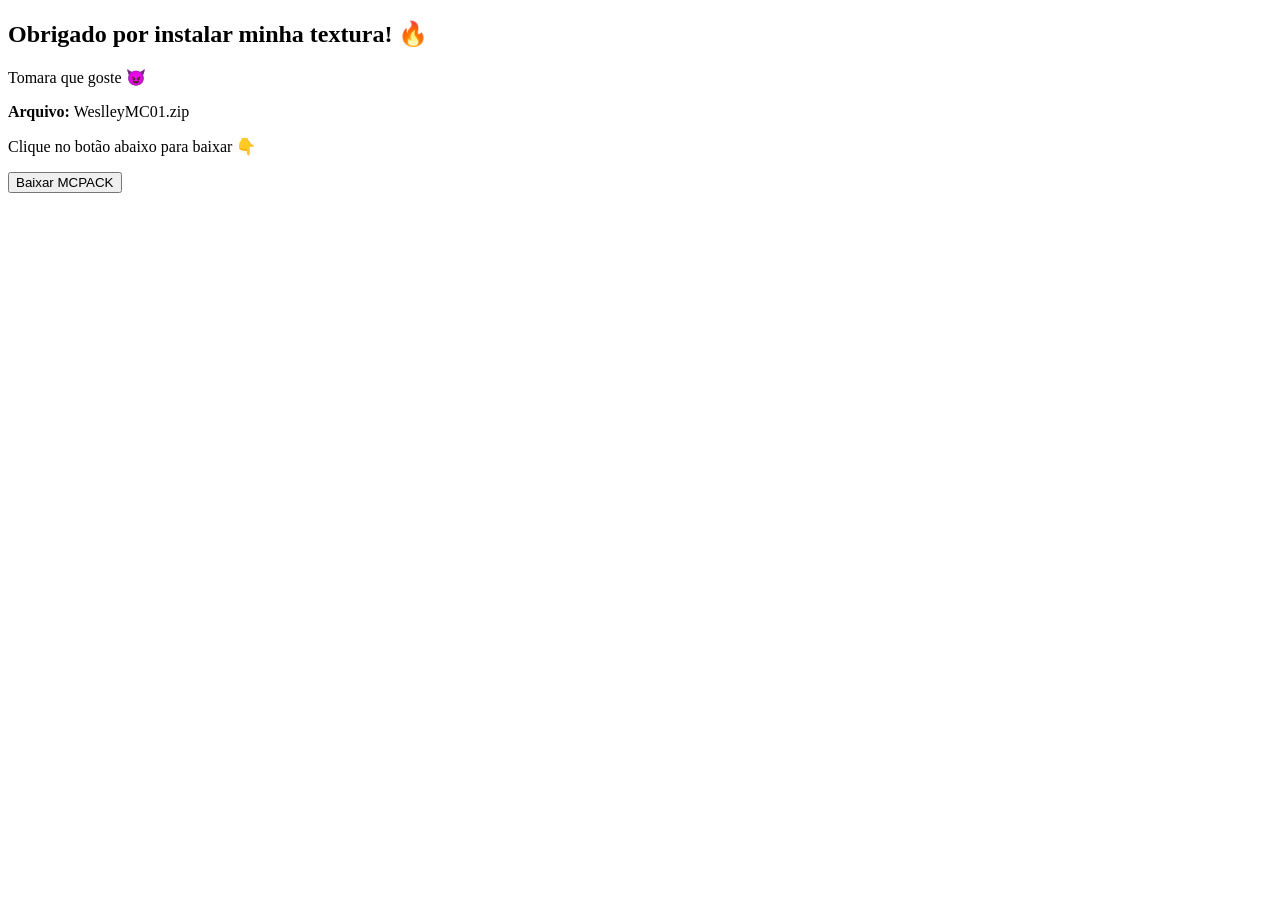
<file: html.html>
<!DOCTYPE html>
<html lang="pt-BR">
<head>
<meta charset="UTF-8">
<title>Pack de Textura</title>

<!-- Conectando o CSS -->
<link rel="stylesheet" href="style.css">

<meta name="viewport" content="width=device-width, initial-scale=1.0">
</head>

<body>
<h2>Obrigado por instalar minha textura! 🔥</h2>
<p>Tomara que goste 😈</p>
<p><b>Arquivo:</b> WeslleyMC01.zip</p>

<p>Clique no botão abaixo para baixar 👇</p>

<a href="https://moraismirandakaique-sudo.github.io/weslley/WeslleyMCV1.4-1.mcpack" download>
  <button>Baixar MCPACK</button>
</a>

</body>
</html>
</file>
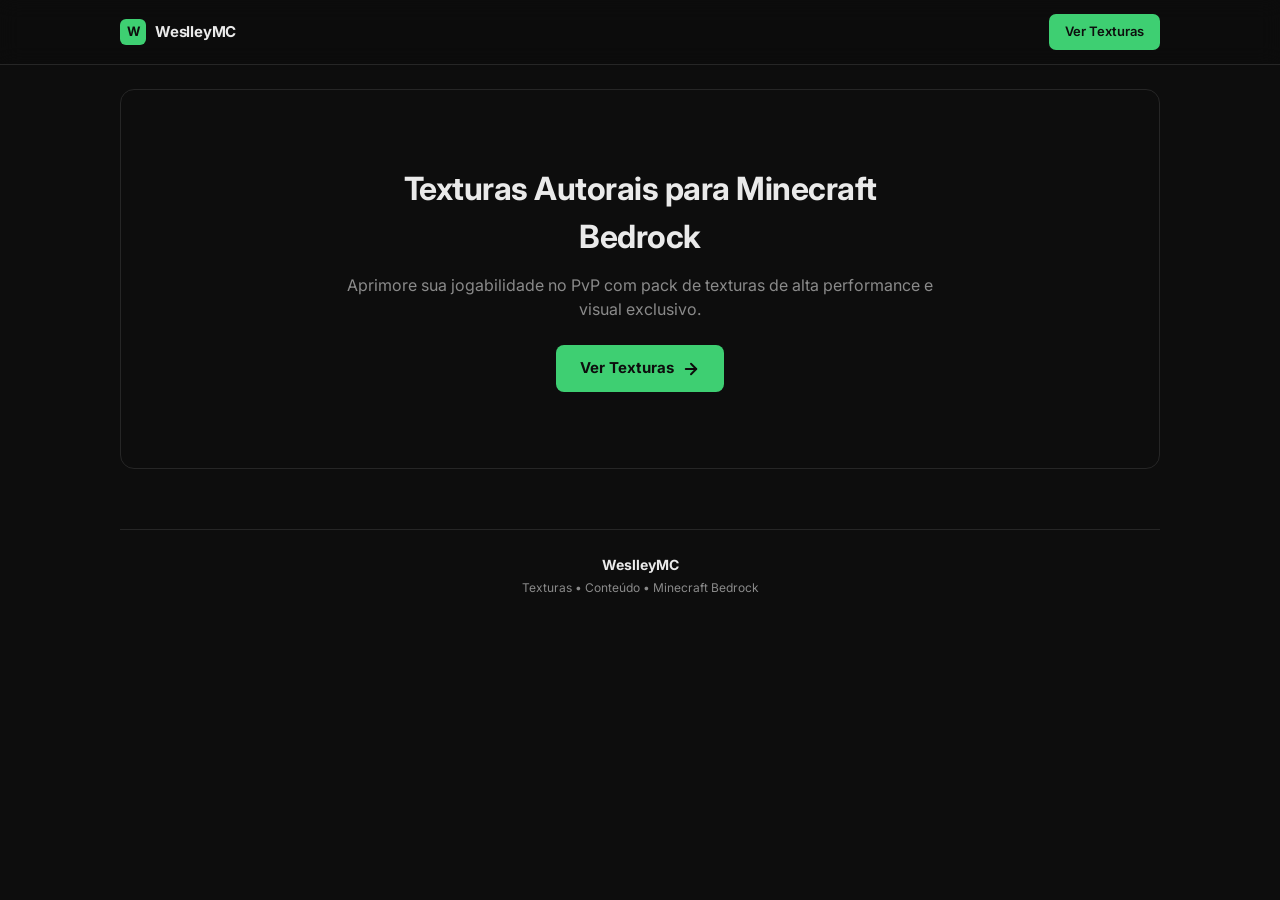
<file: meusite.html>
<!DOCTYPE html>
<html lang="pt-BR">
<head>
<meta charset="UTF-8">
<meta name="viewport" content="width=device-width, initial-scale=1.0, viewport-fit=cover">
<meta http-equiv="X-Content-Type-Options" content="nosniff">
<meta http-equiv="X-Frame-Options" content="DENY">
<meta name="referrer" content="strict-origin-when-cross-origin">
<meta name="description" content="WeslleyMC — Texturas HD autorais para Minecraft Bedrock">
<meta http-equiv="Permissions-Policy" content="camera=(), microphone=(), geolocation=()">
<title>WeslleyMC — Início</title>
<link rel="preconnect" href="https://fonts.googleapis.com" crossorigin>
<link href="https://fonts.googleapis.com/css2?family=Inter:wght@400;500;600;700&display=swap" rel="stylesheet">
<style>
:root{
  --g:#3ecf72;
  --dk:#0d0d0d;
  --cd:#151515;
  --cd2:#1a1a1a;
  --br:#262626;
  --tx:#eaeaea;
  --mut:#8a8a8a;
  --ac:#e5484d;
  --gl:#e0a72e;
}
*{margin:0;padding:0;box-sizing:border-box}
body{background:var(--dk);color:var(--tx);font-family:'Inter',sans-serif;line-height:1.5;-webkit-font-smoothing:antialiased}
a{color:inherit;text-decoration:none}

.wrap{max-width:1080px;margin:0 auto;padding:0 20px 72px}

@keyframes fadeIn{from{opacity:0;transform:translateY(8px)}to{opacity:1;transform:translateY(0)}}
.wrap{animation:fadeIn .35s ease}

/* TOP NAV */
.topnav{position:sticky;top:0;z-index:20;background:rgba(13,13,13,.92);backdrop-filter:blur(10px);border-bottom:1px solid var(--br)}
.topnav-in{max-width:1080px;margin:0 auto;padding:14px 20px;display:flex;align-items:center;justify-content:space-between;gap:16px}
.tn-brand{display:flex;align-items:center;gap:9px;font-weight:700;font-size:15px;letter-spacing:-.2px}
.tn-icon{width:26px;height:26px;border-radius:6px;background:var(--g);color:#0d0d0d;display:flex;align-items:center;justify-content:center;font-size:13px;font-weight:700;flex-shrink:0}
.tn-right{display:flex;align-items:center;gap:12px}
.tn-cta{background:var(--g);color:#0d0d0d;font-size:13px;font-weight:600;padding:8px 16px;border-radius:7px;white-space:nowrap;transition:opacity 0.2s}
.tn-cta:hover{opacity:0.9}

/* HERO */
.hero{position:relative;padding:64px 20px;border-radius:14px;margin-top:24px;overflow:hidden;border:1px solid var(--br);display:flex;flex-direction:column;align-items:center;justify-content:center;text-align:center;min-height:380px}
.hero-content{position:relative;z-index:2;max-width:600px}
.hero h1{font-size:32px;font-weight:700;margin-bottom:12px;letter-spacing:-0.5px}
.hero p{color:var(--mut);font-size:16px;margin-bottom:24px}
.btn-hero{display:inline-flex;align-items:center;gap:8px;background:var(--g);color:#0d0d0d;font-weight:700;padding:12px 24px;border-radius:8px;font-size:15px;transition:transform 0.2s}
.btn-hero:hover{transform:translateY(-2px)}

/* FOOTER */
.footer{margin-top:60px;text-align:center;padding:24px 0;border-top:1px solid var(--br)}
.foot-name{font-weight:700;font-size:14px}
.foot-sub{color:var(--mut);font-size:12px;margin-top:4px}
</style>
</head>
<body>

  <nav class="topnav">
    <div class="topnav-in">
      <a href="index.html" class="tn-brand">
        <div class="tn-icon">W</div>
        <span>WeslleyMC</span>
      </a>
      <div class="tn-right">
        <a href="texturas.html" class="tn-cta">Ver Texturas</a>
      </div>
    </div>
  </nav>

  <div class="wrap">
    <section class="hero">
      <div class="hero-content">
        <h1>Texturas Autorais para Minecraft Bedrock</h1>
        <p>Aprimore sua jogabilidade no PvP com pack de texturas de alta performance e visual exclusivo.</p>
        <a href="texturas.html" class="btn-hero">
          Ver Texturas
          <svg width="18" height="18" viewBox="0 0 24 24" fill="none" stroke="currentColor" stroke-width="2.5" stroke-linecap="round" stroke-linejoin="round"><path d="M5 12h14"/><path d="m12 5 7 7-7 7"/></svg>
        </a>
      </div>
    </section>

    <footer class="footer">
      <div class="foot-name">WeslleyMC</div>
      <div class="foot-sub">Texturas • Conteúdo • Minecraft Bedrock</div>
    </footer>
  </div>

</body>
</html>
</file>
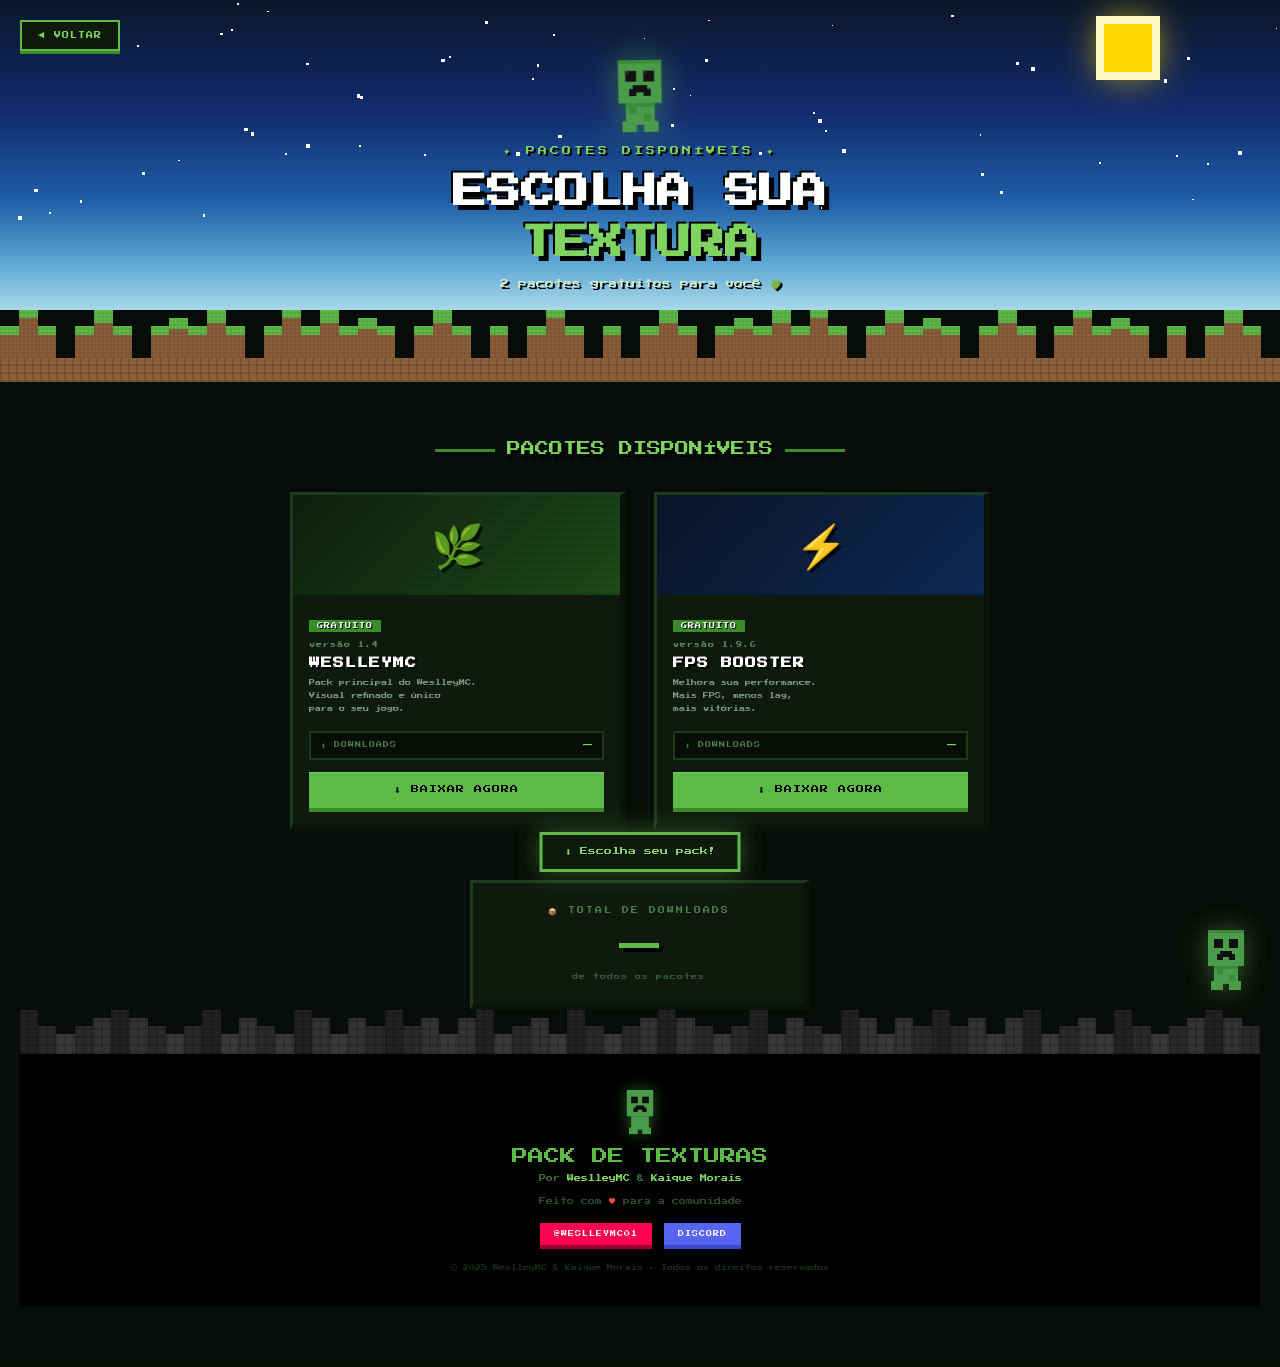
<file: texturas (1).html>
<!DOCTYPE html>
<html lang="pt-BR">
<head>
  <meta charset="UTF-8"/>
  <meta name="viewport" content="width=device-width, initial-scale=1.0"/>
  <title>Texturas — WeslleyMC & Kaique</title>
  <link href="https://fonts.googleapis.com/css2?family=Press+Start+2P&display=swap" rel="stylesheet">
  <style>
    :root {
      --green:      #5dba47;
      --green-l:    #7ed45f;
      --green-d:    #3a8c28;
      --green-glow: rgba(93,186,71,0.45);
      --dirt:       #8B5E3C;
      --bg:         #080c08;
      --gold:       #FFD700;
      --discord:    #5865F2;
      --tiktok:     #ff0050;
    }
    *,*::before,*::after{box-sizing:border-box;margin:0;padding:0;}
    html{scroll-behavior:smooth;}
    body{
      font-family:'Press Start 2P',cursive;
      background:var(--bg);color:#e8f5e8;
      overflow-x:hidden;
      cursor:url("data:image/svg+xml,%3Csvg xmlns='http://www.w3.org/2000/svg' width='16' height='16'%3E%3Crect width='16' height='16' fill='%235dba47'/%3E%3C/svg%3E") 8 8,auto;
    }

    #particleCanvas{position:fixed;inset:0;z-index:0;pointer-events:none;}

    /* ═══════════ HERO ═══════════ */
    .hero{position:relative;z-index:1;overflow:hidden;}
    .sky{
      background:linear-gradient(180deg,#0a1628 0%,#12296b 35%,#1e5fa8 65%,#5fa8d3 85%,#a8d8ea 100%);
      padding:60px 20px 20px;position:relative;min-height:300px;
      display:flex;flex-direction:column;align-items:center;justify-content:center;
    }
    .star{position:absolute;background:#fff;animation:twinkle var(--d,3s) infinite alternate;}
    @keyframes twinkle{from{opacity:.05;transform:scale(1);}to{opacity:.95;transform:scale(1.6);}}
    .sun{position:absolute;top:24px;right:10%;width:48px;height:48px;background:var(--gold);box-shadow:0 0 0 8px #fff9c4,0 0 40px var(--gold);animation:sunPulse 5s ease-in-out infinite;}
    @keyframes sunPulse{0%,100%{box-shadow:0 0 0 8px #fff9c4,0 0 40px var(--gold);}50%{box-shadow:0 0 0 14px #fff9c4,0 0 70px var(--gold);}}
    .cloud{position:absolute;background:#fff;opacity:.88;animation:cloudDrift var(--cd,30s) linear infinite;}
    .cloud::before,.cloud::after{content:'';position:absolute;background:inherit;}
    .c1{width:96px;height:24px;top:40px;left:-120px;--cd:28s;}
    .c1::before{width:56px;height:24px;top:-16px;left:16px;}.c1::after{width:40px;height:16px;top:-8px;left:44px;}
    .c2{width:72px;height:20px;top:70px;left:-200px;--cd:44s;animation-delay:-15s;}
    .c2::before{width:40px;height:20px;top:-14px;left:12px;}
    .c3{width:112px;height:28px;top:20px;left:-300px;--cd:36s;animation-delay:-8s;}
    .c3::before{width:64px;height:28px;top:-20px;left:24px;}
    @keyframes cloudDrift{from{transform:translateX(0);}to{transform:translateX(calc(100vw + 350px));}}

    /* BACK BTN */
    .back-btn{
      position:absolute;top:20px;left:20px;z-index:10;
      display:flex;align-items:center;gap:8px;
      padding:10px 16px;font-family:'Press Start 2P',cursive;
      font-size:7px;background:#0e1a0e;border:2px solid var(--green);
      color:var(--green-l);text-decoration:none;letter-spacing:1px;
      transition:all .2s;box-shadow:0 3px 0 var(--green-d);
    }
    .back-btn:hover{background:#1a2e1a;transform:translateY(-2px);box-shadow:0 5px 0 var(--green-d);}
    .back-btn:active{transform:translateY(2px);box-shadow:0 1px 0 var(--green-d);}

    /* CREEPER */
    .creeper-hero{
      width:72px;height:72px;image-rendering:pixelated;
      animation:creeperFloat 3s ease-in-out infinite,creeperIn 1.2s cubic-bezier(.34,1.56,.64,1) both;
      filter:drop-shadow(0 0 16px var(--green-glow));
      margin-bottom:14px;cursor:pointer;
    }
    @keyframes creeperFloat{0%,100%{transform:translateY(0) rotate(-1deg);}50%{transform:translateY(-10px) rotate(1deg);}}
    @keyframes creeperIn{from{opacity:0;transform:scale(0) rotate(-20deg);}to{opacity:1;transform:scale(1) rotate(-1deg);}}

    .badge{font-size:clamp(6px,1.2vw,9px);color:var(--green-l);text-shadow:2px 2px 0 #000;letter-spacing:3px;margin-bottom:10px;animation:fs 1s .1s both;}
    .hero-title{
      font-size:clamp(16px,4vw,34px);color:#fff;
      text-shadow:5px 5px 0 #000,-2px -2px 0 #000;
      line-height:1.5;text-align:center;
      animation:tBounce 1s cubic-bezier(.34,1.56,.64,1) both;
    }
    .hero-title .accent{color:var(--green-l);}
    .hero-sub{font-size:clamp(6px,1.2vw,9px);color:#cde8cd;text-shadow:2px 2px 0 #000;margin-top:10px;animation:fs 1s .3s both;}
    @keyframes tBounce{from{opacity:0;transform:translateY(-80px) scale(.7);}to{opacity:1;transform:translateY(0) scale(1);}}
    @keyframes fs{from{opacity:0;transform:translateY(20px);}to{opacity:1;transform:translateY(0);}}

    /* TERRAIN */
    .terrain-wrap{position:relative;height:72px;overflow:hidden;}
    .t-grass{display:flex;align-items:flex-end;position:absolute;bottom:24px;left:0;right:0;}
    .t-dirt{position:absolute;bottom:0;left:0;right:0;height:24px;
      background:repeating-linear-gradient(90deg,rgba(0,0,0,.12) 0 2px,transparent 2px 8px),
                repeating-linear-gradient(0deg,rgba(0,0,0,.12) 0 2px,transparent 2px 8px),var(--dirt);}
    .gb{flex:1;image-rendering:pixelated;
      background:
        repeating-linear-gradient(90deg,rgba(0,0,0,.06) 0 2px,transparent 2px 4px),
        repeating-linear-gradient(0deg,rgba(0,0,0,.06) 0 2px,transparent 2px 4px),
        linear-gradient(180deg,var(--green) 28%,var(--dirt) 28%);}
    .gb:nth-child(3n){height:48px;}.gb:nth-child(5n){height:40px;}
    .gb:nth-child(7n+2){height:56px;}.gb:nth-child(2n+1){height:32px;}

    /* ═══════════ MAIN ═══════════ */
    main{
      position:relative;z-index:1;
      background:
        repeating-linear-gradient(0deg,rgba(93,186,71,.025) 0 1px,transparent 1px 8px),
        repeating-linear-gradient(90deg,rgba(93,186,71,.025) 0 1px,transparent 1px 8px),
        var(--bg);
      padding:60px 20px 60px;
    }

    .sec-label{
      text-align:center;font-size:clamp(9px,1.8vw,14px);
      color:var(--green-l);text-shadow:3px 3px 0 #000;margin-bottom:36px;
    }
    .sec-label::before,.sec-label::after{
      content:'';display:inline-block;width:clamp(20px,5vw,60px);height:3px;
      background:var(--green-d);vertical-align:middle;margin:0 12px;
    }

    /* CARDS GRID */
    .grid{
      display:grid;
      grid-template-columns:repeat(auto-fit,minmax(260px,1fr));
      gap:28px;max-width:700px;margin:0 auto;
    }

    .card{
      background:#0e1a0e;border:3px solid #1f3b1f;
      border-bottom:6px solid #0a120a;border-right:6px solid #0a120a;
      overflow:hidden;
      transform:translateY(70px) scale(.88) rotate(1deg);opacity:0;
      transition:transform .55s cubic-bezier(.34,1.56,.64,1),opacity .4s,border-color .25s,box-shadow .25s;
    }
    .card.show{transform:translateY(0) scale(1) rotate(0);opacity:1;}
    .card:hover{
      border-color:var(--green);
      box-shadow:0 0 0 3px var(--green-glow),0 12px 40px rgba(0,0,0,.6);
      transform:translateY(-8px) scale(1.03) rotate(0) !important;
    }

    .card-top{
      height:100px;display:flex;align-items:center;justify-content:center;
      position:relative;overflow:hidden;
    }
    .card-top::before{content:'';position:absolute;inset:0;
      background:repeating-linear-gradient(90deg,rgba(0,0,0,.08) 0 2px,transparent 2px 8px),
                repeating-linear-gradient(0deg,rgba(0,0,0,.08) 0 2px,transparent 2px 8px);}
    .card-top .cicon{position:relative;z-index:1;font-size:42px;filter:drop-shadow(3px 3px 0 rgba(0,0,0,.7));animation:iconBob 2.5s ease-in-out infinite;}
    @keyframes iconBob{0%,100%{transform:translateY(0) scale(1);}50%{transform:translateY(-7px) scale(1.08);}}

    .ct-wmc{background:linear-gradient(135deg,#0d1f0d,#1e4a1a);}
    .ct-fps{background:linear-gradient(135deg,#0a1428,#0e2a56);}

    .card-body{padding:18px 16px 16px;}
    .ctag{display:inline-block;font-size:6px;padding:3px 8px;margin-bottom:10px;letter-spacing:1px;color:#fff;text-shadow:1px 1px 0 #000;background:var(--green-d);}
    .card-version{font-size:6px;color:#5a8a5a;margin-bottom:10px;letter-spacing:1px;}
    .card-title{font-size:clamp(9px,1.6vw,11px);color:#fff;text-shadow:2px 2px 0 #000;margin-bottom:8px;letter-spacing:1px;}
    .card-desc{font-size:6px;color:#7a9a7a;line-height:2.2;margin-bottom:14px;}

    .btn-dl{
      display:block;width:100%;padding:13px 6px;
      font-family:'Press Start 2P',cursive;font-size:8px;
      border:none;cursor:pointer;letter-spacing:1px;
      text-decoration:none;text-align:center;color:#000;
      background:var(--green);
      box-shadow:0 4px 0 var(--green-d),inset 0 1px 0 rgba(255,255,255,.2);
      transition:all .12s;position:relative;overflow:hidden;
    }
    .btn-dl::after{content:'';position:absolute;top:0;left:-70%;width:50%;height:100%;background:rgba(255,255,255,.2);transform:skewX(-20deg);animation:shine 2.5s 1s infinite;}
    @keyframes shine{0%{left:-70%;}40%,100%{left:130%;}}
    .btn-dl:hover{background:var(--green-l);transform:scale(1.02);}
    .btn-dl:active{transform:translateY(3px);box-shadow:0 1px 0 var(--green-d);}

    /* BOTTOM TERRAIN */
    .bot-terrain{display:flex;align-items:flex-end;overflow:hidden;position:relative;z-index:1;}
    .sb{flex:1;image-rendering:pixelated;
      background:repeating-linear-gradient(90deg,rgba(0,0,0,.15) 0 2px,transparent 2px 8px),
                repeating-linear-gradient(0deg,rgba(0,0,0,.15) 0 2px,transparent 2px 8px),#333;}
    .sb:nth-child(even){height:28px;background-color:#2a2a2a;}
    .sb:nth-child(odd){height:36px;background-color:#333;}
    .sb:nth-child(3n){height:20px;background-color:#3a3a3a;}
    .sb:nth-child(5n+1){height:44px;background-color:#222;}

    /* FOOTER */
    footer{background:#000;padding:36px 20px;text-align:center;position:relative;z-index:1;}
    .footer-creeper{width:44px;height:44px;image-rendering:pixelated;margin:0 auto 14px;animation:creeperFloat 3s ease-in-out infinite;filter:drop-shadow(0 0 8px var(--green-glow));}
    .footer-name{font-size:clamp(10px,2vw,16px);color:var(--green);text-shadow:3px 3px 0 #000;margin-bottom:8px;}
    .footer-credits{font-size:7px;color:#3a6a3a;margin-bottom:12px;line-height:2;}
    .footer-credits span{color:var(--green-l);}
    .footer-sub{font-size:7px;color:#2a4a2a;margin-bottom:18px;}
    .footer-socials{display:flex;gap:12px;justify-content:center;flex-wrap:wrap;margin-bottom:20px;}
    .btn-social{display:flex;align-items:center;gap:8px;padding:8px 14px;font-family:'Press Start 2P',cursive;font-size:6px;border:none;cursor:pointer;text-decoration:none;color:#fff;letter-spacing:1px;transition:transform .15s,box-shadow .15s;position:relative;overflow:hidden;}
    .btn-social::after{content:'';position:absolute;top:0;left:-70%;width:50%;height:100%;background:rgba(255,255,255,.2);transform:skewX(-20deg);animation:shine 3s 1s infinite;}
    .btn-tiktok{background:var(--tiktok);box-shadow:0 4px 0 #990030;}
    .btn-tiktok:hover{background:#ff2060;transform:translateY(-2px);}
    .btn-discord{background:var(--discord);box-shadow:0 4px 0 #3b4ac7;}
    .btn-discord:hover{background:#7289ff;transform:translateY(-2px);}
    .heart{color:#e74c3c;animation:hb 1s ease-in-out infinite;display:inline-block;}
    @keyframes hb{0%,100%{transform:scale(1);}50%{transform:scale(1.4);}}
    .footer-copy{font-size:6px;color:#1a2a1a;}

    /* TOAST */
    #toast{
      position:fixed;bottom:28px;left:50%;
      transform:translateX(-50%) translateY(120px);
      background:#0e1a0e;border:3px solid var(--green);
      padding:12px 22px;font-size:8px;color:var(--green-l);
      z-index:9999;transition:transform .45s cubic-bezier(.34,1.56,.64,1);
      box-shadow:0 0 24px var(--green-glow);white-space:nowrap;text-shadow:1px 1px 0 #000;
    }
    #toast.on{transform:translateX(-50%) translateY(0);}

    /* COUNTER */
    .card-counter{
      display:flex;align-items:center;gap:8px;
      margin-bottom:12px;padding:8px 10px;
      background:#060e06;border:2px solid #1a3a1a;
    }
    .counter-label{font-size:6px;color:#4a7a4a;letter-spacing:1px;flex:1;}
    .counter-num{
      font-size:9px;color:var(--green-l);text-shadow:2px 2px 0 #000;
      min-width:32px;text-align:right;
    }
    .counter-num.pop{animation:numPop .4s cubic-bezier(.34,1.56,.64,1);}
    @keyframes numPop{from{transform:scale(1.6);color:#fff;}to{transform:scale(1);color:var(--green-l);}}

    /* TOTAL BOX */
    .total-box{
      text-align:center;margin:50px auto 0;max-width:340px;
      padding:24px 20px;background:#0e1a0e;
      border:3px solid #1f3b1f;border-bottom:6px solid #0a120a;border-right:6px solid #0a120a;
    }
    .total-label{font-size:7px;color:#4a7a4a;margin-bottom:12px;letter-spacing:2px;}
    .total-num{font-size:clamp(24px,5vw,40px);color:var(--green);text-shadow:4px 4px 0 #000;display:block;margin-bottom:6px;}
    .total-sub{font-size:6px;color:#3a5a3a;letter-spacing:1px;}

    /* CORNER CREEPER */
    #cornerCreeper{position:fixed;bottom:-90px;right:24px;z-index:200;cursor:pointer;transition:bottom .55s cubic-bezier(.34,1.56,.64,1);filter:drop-shadow(0 0 12px var(--green-glow));}
    #cornerCreeper.peek{bottom:0;}
    #cornerCreeper:hover{animation:cShake .35s ease;}
    @keyframes cShake{0%,100%{transform:rotate(0);}25%{transform:rotate(-12deg) scale(1.15);}75%{transform:rotate(12deg) scale(1.15);}}
  </style>
</head>
<body>

<canvas id="particleCanvas"></canvas>

<div id="cornerCreeper">
  <svg width="60" height="60" viewBox="0 0 16 20" xmlns="http://www.w3.org/2000/svg" style="image-rendering:pixelated">
    <rect x="2"  y="0"  width="12" height="12" fill="#4a9c4a"/>
    <rect x="2"  y="0"  width="12" height="1"  fill="#3a8a3a"/>
    <rect x="4"  y="3"  width="3"  height="3"  fill="#111"/>
    <rect x="9"  y="3"  width="3"  height="3"  fill="#111"/>
    <rect x="6"  y="7"  width="4"  height="2"  fill="#111"/>
    <rect x="5"  y="8"  width="2"  height="2"  fill="#111"/>
    <rect x="9"  y="8"  width="2"  height="2"  fill="#111"/>
    <rect x="4"  y="12" width="8"  height="6"  fill="#4a9c4a"/>
    <rect x="4"  y="12" width="8"  height="1"  fill="#3a8a3a"/>
    <rect x="5"  y="13" width="2"  height="2"  fill="#3a8a3a"/>
    <rect x="9"  y="15" width="2"  height="2"  fill="#3a8a3a"/>
    <rect x="3"  y="17" width="4"  height="3"  fill="#4a9c4a"/>
    <rect x="9"  y="17" width="4"  height="3"  fill="#4a9c4a"/>
  </svg>
</div>

<div id="toast">⬇ Escolha seu pack!</div>

<!-- HERO -->
<section class="hero">
  <div class="sky" id="skyEl">
    <div class="sun"></div>
    <div class="cloud c1"></div>
    <div class="cloud c2"></div>
    <div class="cloud c3"></div>

    <a class="back-btn" href="index.html">◀ VOLTAR</a>

    <svg class="creeper-hero" id="heroCreeper" viewBox="0 0 16 20" xmlns="http://www.w3.org/2000/svg">
      <rect x="2"  y="0"  width="12" height="12" fill="#4a9c4a"/>
      <rect x="2"  y="0"  width="12" height="1"  fill="#3a8a3a"/>
      <rect x="4"  y="3"  width="3"  height="3"  fill="#111"/>
      <rect x="9"  y="3"  width="3"  height="3"  fill="#111"/>
      <rect x="4"  y="3"  width="1"  height="1"  fill="#2a2a2a"/>
      <rect x="9"  y="3"  width="1"  height="1"  fill="#2a2a2a"/>
      <rect x="6"  y="7"  width="4"  height="2"  fill="#111"/>
      <rect x="5"  y="8"  width="2"  height="2"  fill="#111"/>
      <rect x="9"  y="8"  width="2"  height="2"  fill="#111"/>
      <rect x="4"  y="12" width="8"  height="6"  fill="#4a9c4a"/>
      <rect x="4"  y="12" width="8"  height="1"  fill="#3a8a3a"/>
      <rect x="5"  y="13" width="2"  height="2"  fill="#3a8a3a"/>
      <rect x="9"  y="15" width="2"  height="2"  fill="#3a8a3a"/>
      <rect x="3"  y="17" width="4"  height="3"  fill="#4a9c4a"/>
      <rect x="9"  y="17" width="4"  height="3"  fill="#4a9c4a"/>
    </svg>

    <p class="badge">✦ PACOTES DISPONÍVEIS ✦</p>
    <h1 class="hero-title">ESCOLHA SUA<br><span class="accent">TEXTURA</span></h1>
    <p class="hero-sub">2 pacotes gratuitos para você 💚</p>
  </div>

  <div class="terrain-wrap">
    <div class="t-grass" id="grassRow"></div>
    <div class="t-dirt"></div>
  </div>
</section>

<!-- MAIN -->
<main>
  <p class="sec-label">PACOTES DISPONÍVEIS</p>

  <div class="grid" id="lista">

    <!-- WeslleyMC V1.4 -->
    <div class="card" id="card1">
      <div class="card-top ct-wmc"><span class="cicon">🌿</span></div>
      <div class="card-body">
        <span class="ctag">GRATUITO</span>
        <p class="card-version">versão 1.4</p>
        <h3 class="card-title">WESLLEYMC</h3>
        <p class="card-desc">Pack principal do WeslleyMC.<br>Visual refinado e único<br>para o seu jogo.</p>
        <div class="card-counter">
          <span class="counter-label">⬇ DOWNLOADS</span>
          <span class="counter-num" id="count-wmc">...</span>
        </div>
        <a class="btn-dl" href="WeslleyMCV1.4.mcpack" download="WeslleyMCV1.4.mcpack" onclick="registrarDownload('wmc')">
          ⬇ BAIXAR AGORA
        </a>
      </div>
    </div>

    <!-- FPS Booster V1.9.6 -->
    <div class="card" id="card2">
      <div class="card-top ct-fps"><span class="cicon">⚡</span></div>
      <div class="card-body">
        <span class="ctag">GRATUITO</span>
        <p class="card-version">versão 1.9.6</p>
        <h3 class="card-title">FPS BOOSTER</h3>
        <p class="card-desc">Melhora sua performance.<br>Mais FPS, menos lag,<br>mais vitórias.</p>
        <div class="card-counter">
          <span class="counter-label">⬇ DOWNLOADS</span>
          <span class="counter-num" id="count-fps">...</span>
        </div>
        <a class="btn-dl" href="FPSBoosterv1.9.6(1).mcpack" download="FPSBoosterv1.9.6(1).mcpack" onclick="registrarDownload('fps')">
          ⬇ BAIXAR AGORA
        </a>
      </div>
    </div>

  </div>

  <!-- TOTAL -->
  <div class="total-box">
    <p class="total-label">📦 TOTAL DE DOWNLOADS</p>
    <span class="total-num" id="count-total">...</span>
    <p class="total-sub">de todos os pacotes</p>
  </div>

<div class="bot-terrain" id="botTerrain"></div>

<footer>
  <svg class="footer-creeper" viewBox="0 0 16 20" xmlns="http://www.w3.org/2000/svg">
    <rect x="2"  y="0"  width="12" height="12" fill="#4a9c4a"/>
    <rect x="4"  y="3"  width="3"  height="3"  fill="#111"/>
    <rect x="9"  y="3"  width="3"  height="3"  fill="#111"/>
    <rect x="6"  y="7"  width="4"  height="2"  fill="#111"/>
    <rect x="5"  y="8"  width="2"  height="2"  fill="#111"/>
    <rect x="9"  y="8"  width="2"  height="2"  fill="#111"/>
    <rect x="4"  y="12" width="8"  height="6"  fill="#4a9c4a"/>
    <rect x="3"  y="17" width="4"  height="3"  fill="#4a9c4a"/>
    <rect x="9"  y="17" width="4"  height="3"  fill="#4a9c4a"/>
  </svg>
  <p class="footer-name">PACK DE TEXTURAS</p>
  <p class="footer-credits">Por <span>WeslleyMC</span> &amp; <span>Kaique Morais</span></p>
  <p class="footer-sub">Feito com <span class="heart">♥</span> para a comunidade</p>
  <div class="footer-socials">
    <a class="btn-social btn-tiktok" href="https://www.tiktok.com/@weslleymc01" target="_blank" rel="noopener">@WESLLEYMC01</a>
    <a class="btn-social btn-discord" href="https://discord.gg/Wyg49JPAkw" target="_blank" rel="noopener">DISCORD</a>
  </div>
  <p class="footer-copy">© 2025 WeslleyMC &amp; Kaique Morais · Todos os direitos reservados</p>
</footer>

<script>
// PARTICLES
const canvas=document.getElementById('particleCanvas');
const ctx=canvas.getContext('2d');
let W,H;
function resize(){W=canvas.width=window.innerWidth;H=canvas.height=window.innerHeight;}
resize();window.addEventListener('resize',resize);
const pColors=['#5dba47','#7ed45f','#3a8c28','#FFD700','#8B5E3C','#1e5fa8','#ffffff'];
const particles=Array.from({length:60},()=>({
  x:Math.random()*2000,y:Math.random()*2000,
  vx:(Math.random()-.5)*.4,vy:-(Math.random()*.5+.15),
  size:Math.random()*7+3,color:pColors[Math.floor(Math.random()*pColors.length)],
  alpha:Math.random()*.4+.08,rot:Math.random()*360,rotSpeed:(Math.random()-.5)*1.5
}));
function drawP(){
  ctx.clearRect(0,0,W,H);
  particles.forEach(p=>{
    p.x+=p.vx;p.y+=p.vy;p.rot+=p.rotSpeed;
    if(p.y<-20){p.y=H+20;p.x=Math.random()*W;}
    if(p.x<-20)p.x=W+20;if(p.x>W+20)p.x=-20;
    ctx.save();ctx.globalAlpha=p.alpha;
    ctx.translate(p.x,p.y);ctx.rotate(p.rot*Math.PI/180);
    ctx.fillStyle=p.color;ctx.fillRect(-p.size/2,-p.size/2,p.size,p.size);
    ctx.restore();
  });
  requestAnimationFrame(drawP);
}
drawP();

// STARS
const sky=document.getElementById('skyEl');
for(let i=0;i<60;i++){
  const s=document.createElement('div');s.className='star';
  const sz=Math.random()*3+1;
  Object.assign(s.style,{width:sz+'px',height:sz+'px',top:Math.random()*70+'%',left:Math.random()*100+'%','--d':(Math.random()*4+1.5).toFixed(1)+'s',animationDelay:(Math.random()*6).toFixed(1)+'s',position:'absolute'});
  sky.appendChild(s);
}

// TERRAIN
const cols=Math.ceil(window.innerWidth/20)+4;
const gr=document.getElementById('grassRow');
const bt=document.getElementById('botTerrain');
for(let i=0;i<cols;i++){
  const g=document.createElement('div');g.className='gb';gr.appendChild(g);
  const s=document.createElement('div');s.className='sb';bt.appendChild(s);
}

// CARDS ANIMATE ON LOAD
setTimeout(()=>{
  document.getElementById('card1').classList.add('show');
  setTimeout(()=>document.getElementById('card2').classList.add('show'),130);
},300);

// TOAST
function toast(msg){
  const t=document.getElementById('toast');
  t.textContent=msg;t.classList.add('on');
  clearTimeout(t._t);t._t=setTimeout(()=>t.classList.remove('on'),3000);
}
setTimeout(()=>toast('⬇ Escolha seu pack!'),800);

// CORNER CREEPER
const cc=document.getElementById('cornerCreeper');
setTimeout(()=>cc.classList.add('peek'),2500);
cc.addEventListener('click',()=>toast('💥 SSSSS... Escapou por pouco!'));
document.getElementById('heroCreeper').addEventListener('click',()=>toast('🟩 Creeper diz olá! 👋'));

// ══════════════════════════════════════
// SISTEMA DE CONTAGEM DE DOWNLOADS
// Usa counterapi.dev — grátis, sem conta, sem servidor
// ══════════════════════════════════════
const NS = 'weslleymc-texturas-2025';
const KEYS = { wmc: 'pack-weslleymc-v14', fps: 'fps-booster-v196' };
const BASE = 'https://api.counterapi.dev/v1';

const counts = { wmc: 0, fps: 0 };

// Animação do número subindo
function animateNumber(el, from, to, duration=600) {
  const start = performance.now();
  function update(now) {
    const p = Math.min((now - start) / duration, 1);
    const ease = 1 - Math.pow(1 - p, 3);
    el.textContent = Math.round(from + (to - from) * ease);
    if (p < 1) requestAnimationFrame(update);
    else el.textContent = to;
  }
  requestAnimationFrame(update);
}

function atualizarTotal() {
  const total = counts.wmc + counts.fps;
  const el = document.getElementById('count-total');
  animateNumber(el, 0, total);
}

// Busca os contadores atuais (sem incrementar)
async function carregarContadores() {
  try {
    const [r1, r2] = await Promise.all([
      fetch(`${BASE}/${NS}/${KEYS.wmc}`),
      fetch(`${BASE}/${NS}/${KEYS.fps}`)
    ]);
    const [d1, d2] = await Promise.all([r1.json(), r2.json()]);

    const wmcVal = d1.count || 0;
    const fpsVal = d2.count || 0;
    counts.wmc = wmcVal;
    counts.fps = fpsVal;

    animateNumber(document.getElementById('count-wmc'), 0, wmcVal);
    animateNumber(document.getElementById('count-fps'), 0, fpsVal);
    atualizarTotal();
  } catch(e) {
    document.getElementById('count-wmc').textContent = '—';
    document.getElementById('count-fps').textContent = '—';
    document.getElementById('count-total').textContent = '—';
  }
}

// Registra download: incrementa o contador
async function registrarDownload(pack) {
  const key = KEYS[pack];
  const elId = 'count-' + pack;
  const el = document.getElementById(elId);

  toast(pack === 'wmc' ? '🌿 WeslleyMC V1.4 baixando!' : '⚡ FPS Booster V1.9.6 baixando!');

  try {
    const r = await fetch(`${BASE}/${NS}/${key}/up`);
    const d = await r.json();
    const novoValor = d.count || 0;
    const antigo = counts[pack];
    counts[pack] = novoValor;

    animateNumber(el, antigo, novoValor, 400);
    el.classList.remove('pop');
    void el.offsetWidth;
    el.classList.add('pop');

    atualizarTotal();
  } catch(e) {
    // Sem internet — incrementa local
    counts[pack]++;
    animateNumber(el, counts[pack]-1, counts[pack], 300);
    atualizarTotal();
  }
}

carregarContadores();
</script>
</body>
</html>
</file>
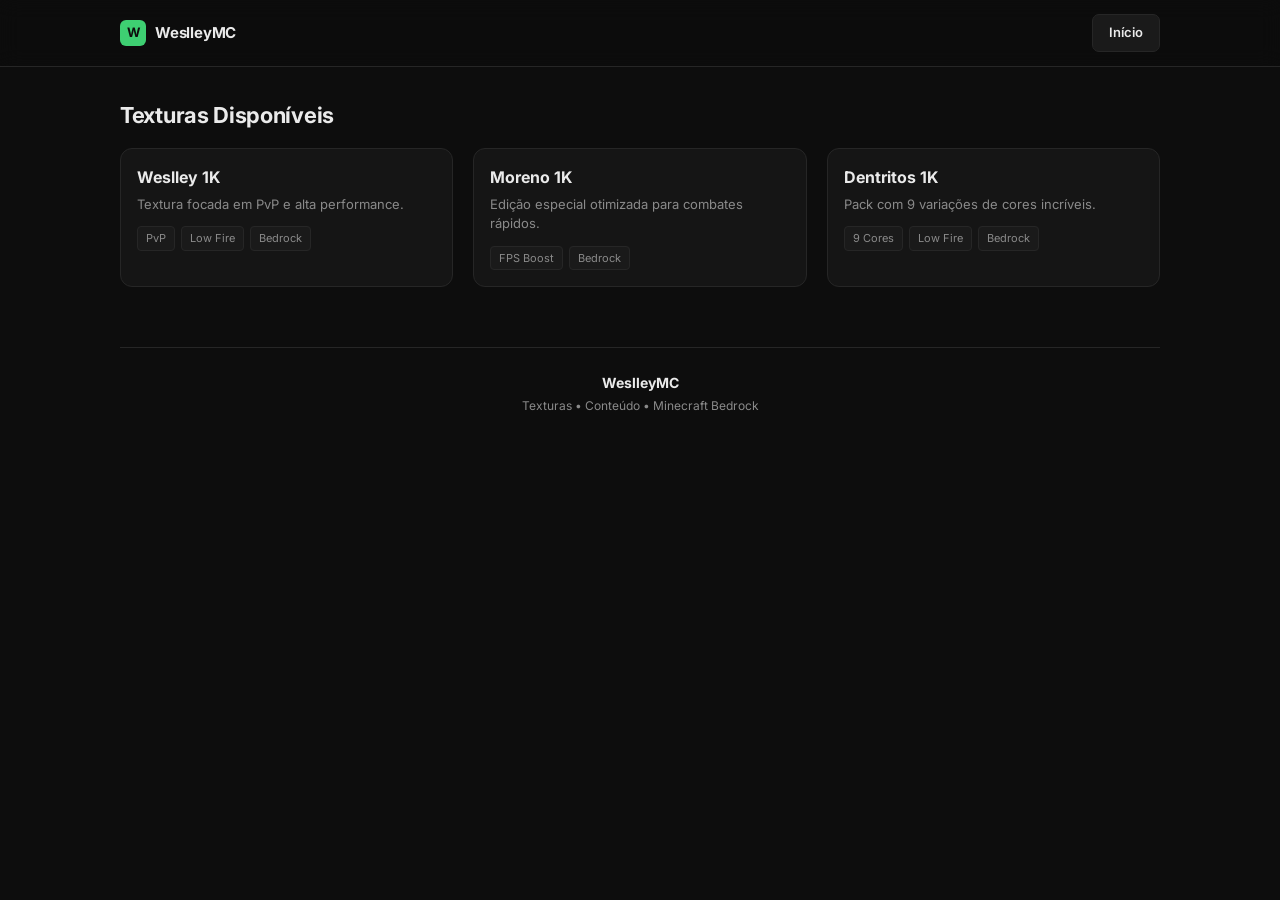
<file: Texturas.html>
<!DOCTYPE html>
<html lang="pt-BR">
<head>
<meta charset="UTF-8">
<meta name="viewport" content="width=device-width, initial-scale=1.0, viewport-fit=cover">
<meta http-equiv="X-Content-Type-Options" content="nosniff">
<meta http-equiv="X-Frame-Options" content="DENY">
<meta name="referrer" content="strict-origin-when-cross-origin">
<meta name="description" content="Baixe as melhores Texturas HD para Minecraft Bedrock">
<title>Texturas — WeslleyMC</title>
<link rel="preconnect" href="https://fonts.googleapis.com" crossorigin>
<link href="https://fonts.googleapis.com/css2?family=Inter:wght@400;500;600;700&display=swap" rel="stylesheet">
<style>
:root{
  --g:#3ecf72;
  --dk:#0d0d0d;
  --cd:#151515;
  --cd2:#1a1a1a;
  --br:#262626;
  --tx:#eaeaea;
  --mut:#8a8a8a;
  --ac:#e5484d;
  --gl:#e0a72e;
}
*{margin:0;padding:0;box-sizing:border-box}
body{background:var(--dk);color:var(--tx);font-family:'Inter',sans-serif;line-height:1.5;-webkit-font-smoothing:antialiased}
a{color:inherit;text-decoration:none}

.wrap{max-width:1080px;margin:0 auto;padding:0 20px 72px}
@keyframes fadeIn{from{opacity:0;transform:translateY(8px)}to{opacity:1;transform:translateY(0)}}
.wrap{animation:fadeIn .35s ease}

/* TOP NAV */
.topnav{position:sticky;top:0;z-index:20;background:rgba(13,13,13,.92);backdrop-filter:blur(10px);border-bottom:1px solid var(--br)}
.topnav-in{max-width:1080px;margin:0 auto;padding:14px 20px;display:flex;align-items:center;justify-content:space-between;gap:16px}
.tn-brand{display:flex;align-items:center;gap:9px;font-weight:700;font-size:15px;letter-spacing:-.2px}
.tn-icon{width:26px;height:26px;border-radius:6px;background:var(--g);color:#0d0d0d;display:flex;align-items:center;justify-content:center;font-size:13px;font-weight:700;flex-shrink:0}
.tn-right{display:flex;align-items:center;gap:12px}
.tn-cta{background:var(--cd2);border:1px solid var(--br);color:var(--tx);font-size:13px;font-weight:600;padding:8px 16px;border-radius:7px;white-space:nowrap}

/* TITULO */
.sec-title{font-size:22px;font-weight:700;margin:32px 0 16px;letter-spacing:-0.3px}

/* GRID DE TEXTURAS */
.grid{display:grid;grid-template-columns:repeat(auto-fill, minmax(300px, 1fr));gap:20px}
.card{background:var(--cd);border:1px solid var(--br);border-radius:12px;overflow:hidden;transition:transform 0.2s, border-color 0.2s;cursor:pointer}
.card:hover{transform:translateY(-3px);border-color:#444}
.card-img{width:100%;height:180px;background:var(--cd2);object-fit:cover;display:block}
.card-body{padding:16px}
.card-title{font-size:16px;font-weight:700;margin-bottom:6px}
.card-desc{font-size:13px;color:var(--mut);margin-bottom:12px}
.tags{display:flex;gap:6px;flex-wrap:wrap}
.tag{background:var(--cd2);border:1px solid var(--br);color:var(--mut);font-size:11px;padding:3px 8px;border-radius:4px}

/* DETALHES */
.detail-page{display:none}
.back-btn{display:inline-flex;align-items:center;gap:6px;color:var(--mut);font-size:13px;font-weight:600;margin:24px 0;cursor:pointer}
.back-btn:hover{color:var(--tx)}
.detail-card{background:var(--cd);border:1px solid var(--br);border-radius:14px;padding:24px}
.detail-actions{margin-top:20px}
.btn-huge{display:inline-flex;align-items:center;gap:8px;background:var(--g);color:#0d0d0d;font-weight:700;padding:12px 24px;border-radius:8px;font-size:15px}
.colors-row{display:flex;gap:8px;margin:16px 0}
.cpill{width:20px;height:20px;border-radius:50%;border:1px solid rgba(255,255,255,0.2)}

/* FOOTER */
.footer{margin-top:60px;text-align:center;padding:24px 0;border-top:1px solid var(--br)}
.foot-name{font-weight:700;font-size:14px}
.foot-sub{color:var(--mut);font-size:12px;margin-top:4px}
</style>
</head>
<body>

  <nav class="topnav">
    <div class="topnav-in">
      <a href="index.html" class="tn-brand">
        <div class="tn-icon">W</div>
        <span>WeslleyMC</span>
      </a>
      <div class="tn-right">
        <a href="index.html" class="tn-cta">Início</a>
      </div>
    </div>
  </nav>

  <div class="wrap">
    
    <div id="page-list">
      <h2 class="sec-title">Texturas Disponíveis</h2>
      <div class="grid">

        <div class="card" onclick="openDetail('detail-weslley')">
          <div class="card-body">
            <div class="card-title">Weslley 1K</div>
            <div class="card-desc">Textura focada em PvP e alta performance.</div>
            <div class="tags">
              <span class="tag">PvP</span>
              <span class="tag">Low Fire</span>
              <span class="tag">Bedrock</span>
            </div>
          </div>
        </div>

        <div class="card" onclick="openDetail('detail-moreno')">
          <div class="card-body">
            <div class="card-title">Moreno 1K</div>
            <div class="card-desc">Edição especial otimizada para combates rápidos.</div>
            <div class="tags">
              <span class="tag">FPS Boost</span>
              <span class="tag">Bedrock</span>
            </div>
          </div>
        </div>

        <div class="card" onclick="openDetail('detail-dentritos')">
          <div class="card-body">
            <div class="card-title">Dentritos 1K</div>
            <div class="card-desc">Pack com 9 variações de cores incríveis.</div>
            <div class="tags">
              <span class="tag">9 Cores</span>
              <span class="tag">Low Fire</span>
              <span class="tag">Bedrock</span>
            </div>
          </div>
        </div>

      </div>
    </div>

    <div id="detail-weslley" class="detail-page">
      <div class="back-btn" onclick="closeDetail()">← Voltar para as texturas</div>
      <div class="detail-card">
        <h2>Weslley 1K</h2>
        <p class="card-desc" style="margin-top:8px">Textura autoral otimizada para PvP.</p>
        <div class="detail-actions">
          <a href="https://discord.gg/Wyg49JPAkw" class="btn-huge" target="_blank">
            Download no Discord
          </a>
        </div>
      </div>
    </div>

    <div id="detail-moreno" class="detail-page">
      <div class="back-btn" onclick="closeDetail()">← Voltar para as texturas</div>
      <div class="detail-card">
        <h2>Moreno 1K</h2>
        <p class="card-desc" style="margin-top:8px">Textura limpa e focada em ganhar FPS.</p>
        <div class="detail-actions">
          <a href="https://discord.gg/Wyg49JPAkw" class="btn-huge" target="_blank">
            Download no Discord
          </a>
        </div>
      </div>
    </div>

    <div id="detail-dentritos" class="detail-page">
      <div class="back-btn" onclick="closeDetail()">← Voltar para as texturas</div>
      <div class="detail-card">
        <h2>Dentritos 1K</h2>
        <p class="card-desc" style="margin-top:8px">Disponível em 9 cores diferentes.</p>
        <div class="colors-row">
          <div class="cpill" style="background:#ff0000" title="Vermelho"></div>
          <div class="cpill" style="background:#0088ff" title="Azul"></div>
          <div class="cpill" style="background:#00ff66" title="Verde"></div>
          <div class="cpill" style="background:#ff00cc" title="Rosa"></div>
          <div class="cpill" style="background:#ffffff" title="Branco"></div>
        </div>
        <div class="detail-actions">
          <a href="https://discord.gg/Wyg49JPAkw" class="btn-huge" target="_blank">
            Download no Discord
          </a>
        </div>
      </div>
    </div>

    <footer class="footer">
      <div class="foot-name">WeslleyMC</div>
      <div class="foot-sub">Texturas • Conteúdo • Minecraft Bedrock</div>
    </footer>
  </div>

  <script>
    function openDetail(id) {
      document.getElementById('page-list').style.display = 'none';
      var pages = document.querySelectorAll('.detail-page');
      pages.forEach(p => p.style.display = 'none');
      document.getElementById(id).style.display = 'block';
      window.scrollTo(0,0);
    }

    function closeDetail() {
      var pages = document.querySelectorAll('.detail-page');
      pages.forEach(p => p.style.display = 'none');
      document.getElementById('page-list').style.display = 'block';
      window.scrollTo(0,0);
    }
  </script>

</body>
</html>
</file>
<file: style.css>
.visitantes-box{
    display:flex;
    align-items:center;
    justify-content:center;
    gap:10px;
    margin:20px auto;
    padding:12px 18px;
    width:max-content;
    background:#151515;
    border:2px solid #38b000;
    border-radius:12px;
    color:#fff;
    font-size:15px;
    font-weight:bold;
    box-shadow:0 0 15px rgba(56,176,0,.3);
}

.visitantes-box strong{
    color:#38b000;
    font-size:18px;
}
.instagram-btn{
    display:flex;
    align-items:center;
    gap:14px;

    width:fit-content;
    margin:30px auto;
    padding:14px 22px;

    text-decoration:none;
    color:white;

    border-radius:18px;

    background:linear-gradient(45deg,#f58529,#feda77,#dd2a7b,#8134af,#515bd4);

    box-shadow:0 8px 25px rgba(221,42,123,.35);

    transition:.35s ease;
}

.btn-instagram{
    display:flex;
    align-items:center;
    justify-content:center;
    gap:12px;

    width:260px;
    margin:20px auto;
    padding:14px 22px;

    border-radius:50px;

    text-decoration:none;
    color:#fff;
    font-weight:600;
    font-size:16px;

    background:linear-gradient(
        45deg,
        #405DE6,
        #5B51D8,
        #833AB4,
        #C13584,
        #E1306C,
        #FD1D1D,
        #F56040,
        #FCAF45
    );

    box-shadow:0 8px 25px rgba(193,53,132,.35);

    transition:.3s ease;
}

.btn-instagram:hover{
    transform:translateY(-4px) scale(1.04);
    box-shadow:0 15px 35px rgba(193,53,132,.55);
}

.btn-instagram:active{
    transform:scale(.97);
}

.btn-instagram svg{
    width:22px;
    height:22px;
    fill:white;
}

.btn-instagram span{
    font-size:16px;
}
</file>
